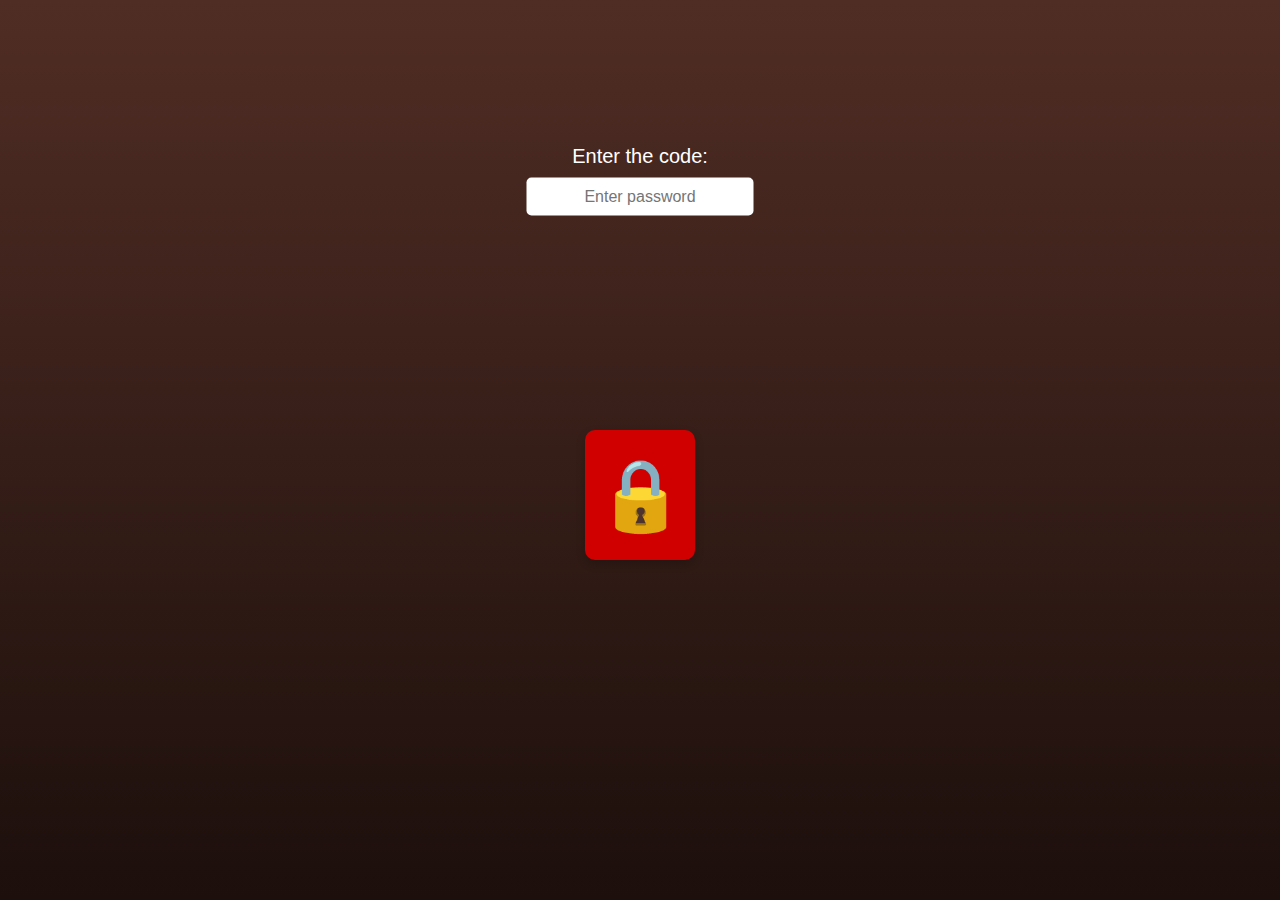
<file: index.html>
<!DOCTYPE html>
<html lang="en">
<head>
    <meta charset="UTF-8">
    <meta name="viewport" content="width=device-width, initial-scale=1.0">
    <title>Chocolate Melt Effect</title>
    <style>
        body {
            margin: 0;
            overflow: hidden;
            background: #1c0f0c;
            font-family: Arial, sans-serif;
        }

        .half {
            width: 50%;
            height: 100%;
            background: linear-gradient(#502d24, #1c0f0c);
            position: absolute;
            transition: all 1.5s ease-in-out;
            display: flex;
            justify-content: center;
            align-items: center;
        }

        #left-half {
            left: 0;
            clip-path: polygon(0 0, 100% 0, 100% 100%, 0 100%);
        }

        #right-half {
            right: 0;
            clip-path: polygon(0 0, 100% 0, 100% 100%, 0 100%);
        }

        #lock {
            width: 80px;
            height: 100px;
            background: #d00000;
            position: absolute;
            bottom: 45%;
            left: 50%;
            transform: translate(-50%, 50%);
            border-radius: 10px;
            display: flex;
            justify-content: center;
            align-items: center;
            color: white;
            font-weight: bold;
            font-size: 70px;
            z-index: 10;
            box-shadow: 0 4px 10px rgba(0, 0, 0, 0.2);
            padding: 15px;
            transition: transform 0.5s ease-in-out, opacity 0.5s ease-in-out;
        }

        #key {
            width: 120px;
            height: 120px;
            background: transparent;
            position: absolute;
            bottom: 30px; /* Positioned slightly below the lock */
            left: 50%;
            transform: translateX(-50%);
            cursor: grab;
            border-radius: 50%;
            text-align: center;
            line-height: 60px;
            font-size: 50px;
            font-weight: bold;
            color: #ffeb3b;
            z-index: 10;
            transition: transform 0.2s ease-in-out, opacity 0.5s ease-in-out;
            opacity: 0; /* Initially hidden */
        }

        #key:active {
            transform: scale(1.1);
        }

        /* Melting effect with curves */
        @keyframes melt-left {
            0% {
                clip-path: polygon(0 0, 100% 0, 100% 100%, 0 100%);
            }
            100% {
                clip-path: polygon(0 0, 100% 0, 80% 100%, 0 100%);
                transform: translateY(100%) rotate(-10deg);
                opacity: 0;
            }
        }

        @keyframes melt-right {
            0% {
                clip-path: polygon(0 0, 100% 0, 100% 100%, 0 100%);
            }
            100% {
                clip-path: polygon(20% 0, 100% 0, 100% 100%, 0 100%);
                transform: translateY(100%) rotate(10deg);
                opacity: 0;
            }
        }

        .melt-left {
            animation: melt-left 2s ease-in-out forwards;
        }

        .melt-right {
            animation: melt-right 2s ease-in-out forwards;
        }

        /* Drop animation for the lock */
        @keyframes drop {
            0% {
                transform: translate(-50%, 50%) scale(1.2);
            }
            100% {
                transform: translate(-50%, 100vh) scale(1.2);
                opacity: 0;
            }
        }

        .drop-lock {
            animation: drop 1s ease-in-out forwards;
        }

        /* Single div after melting */
        #single-div {
            width: 100%;
            height: 100%;
            background: linear-gradient(#502d24, #1c0f0c);
            position: absolute;
            top: 0;
            left: 0;
            opacity: 0;
            transition: opacity 1.5s ease-in-out;
            z-index: 5;
        }

        .show-single-div {
            opacity: 1 !important;
        }

        /* Password input styling */
        #password-container {
            position: absolute;
            top: 20%;
            left: 50%;
            transform: translate(-50%, -50%);
            text-align: center;
            z-index: 20;
        }

        #password-container label {
            color: white;
            font-size: 20px;
            margin-bottom: 10px;
            display: block;
        }

        #password-container input {
            padding: 10px;
            font-size: 16px;
            border-radius: 5px;
            border: none;
            outline: none;
            text-align: center;
        }

        /* Responsive adjustments */
        @media (max-width: 768px) {
            #lock {
                width: 60px;
                height: 80px;
                font-size: 50px;
            }

            #key {
                width: 80px;
                height: 80px;
                font-size: 40px;
                line-height: 40px;
            }
        }
    </style>
</head>
<body>
    <div id="container">
        <div id="left-half" class="half"></div>
        <div id="right-half" class="half"></div>
        <div id="single-div"></div>
    </div>
    <div id="lock">🔒</div>
    <div id="key">🔑</div>

    <!-- Password input container -->
    <div id="password-container">
        <label for="password">Enter the code:</label>
        <input type="password" id="password" placeholder="Enter password">
    </div>

    <script>
        let key = document.getElementById("key");
        let lock = document.getElementById("lock");
        let leftHalf = document.getElementById("left-half");
        let rightHalf = document.getElementById("right-half");
        let singleDiv = document.getElementById("single-div");
        let passwordInput = document.getElementById("password");
        let passwordContainer = document.getElementById("password-container");
        let isDragging = false;

        // Password validation
        passwordInput.addEventListener('input', function() {
            if (passwordInput.value === '0407') {
                // Show the key
                key.style.opacity = '1';
                // Hide the password container
                passwordContainer.style.display = 'none';
            }
        });

        // Mouse and touch event handlers
        key.addEventListener('mousedown', startDrag);
        key.addEventListener('touchstart', startDrag);

        document.addEventListener('mousemove', drag);
        document.addEventListener('touchmove', drag);

        document.addEventListener('mouseup', endDrag);
        document.addEventListener('touchend', endDrag);

        function startDrag(event) {
            event.preventDefault();
            isDragging = true;
            key.style.cursor = 'grabbing';
        }

        function drag(event) {
            if (isDragging) {
                let clientX, clientY;

                if (event.type === 'touchmove') {
                    clientX = event.touches[0].clientX;
                    clientY = event.touches[0].clientY;
                } else {
                    clientX = event.clientX;
                    clientY = event.clientY;
                }

                let x = clientX - key.offsetWidth / 2;
                let y = clientY - key.offsetHeight / 2;
                key.style.left = `${x}px`;
                key.style.top = `${y}px`;
            }
        }

        function endDrag(event) {
            if (isDragging) {
                isDragging = false;
                key.style.cursor = 'grab';

                let keyRect = key.getBoundingClientRect();
                let lockRect = lock.getBoundingClientRect();

                if (keyRect.left < lockRect.right &&
                    keyRect.right > lockRect.left &&
                    keyRect.top < lockRect.bottom &&
                    keyRect.bottom > lockRect.top) {
                    // Unlock the lock
                    lock.innerHTML = '🔓';
                    lock.style.backgroundColor = '#4CAF50';
                    lock.style.transform = 'translate(-50%, 50%) scale(1.2)';

                    // Apply melting effect to halves
                    leftHalf.classList.add('melt-left');
                    rightHalf.classList.add('melt-right');

                    // Show the single div after melting
                    setTimeout(() => {
                        singleDiv.classList.add('show-single-div');
                    }, 1500); // Delay to sync with melting animation

                    // Drop the lock
                    setTimeout(() => {
                        lock.classList.add('drop-lock');
                    }, 2000); // Delay to sync with melting animation

                    // Redirect to test.html after the lock drops
                    setTimeout(() => {
                        window.location.href = 'test.html';
                    }, 3000); // Delay to sync with drop animation

                    // Hide the key
                    key.style.opacity = '0';
                }
            }
        }
    </script>
</body>
</html>
</file>
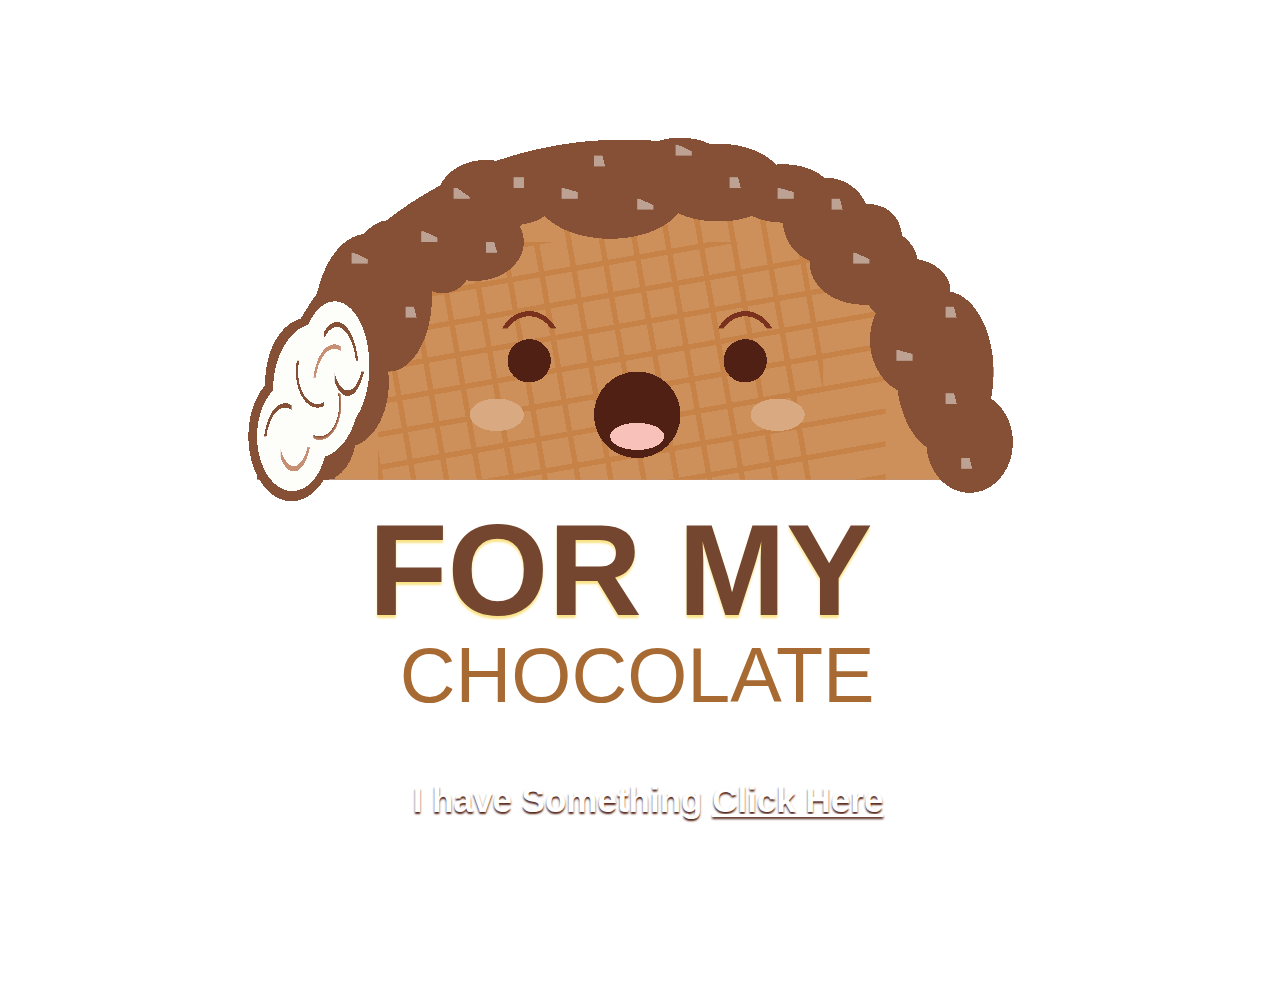
<file: test.html>
<!DOCTYPE html>
<html lang="en">
  <head>
    <meta charset="UTF-8" />
    <meta name="viewport" content="width=device-width, initial-scale=1.0" />
    <title>UntoldCoding</title>
    <link rel="stylesheet" href="style.css" />
  </head>
  <body>
    <div class="discontinued"></div>
    <div class="main">
      <p>I have Something <a href="Test2.html">Click Here</a></p>
    </div>
  </body>
</html>
</file>
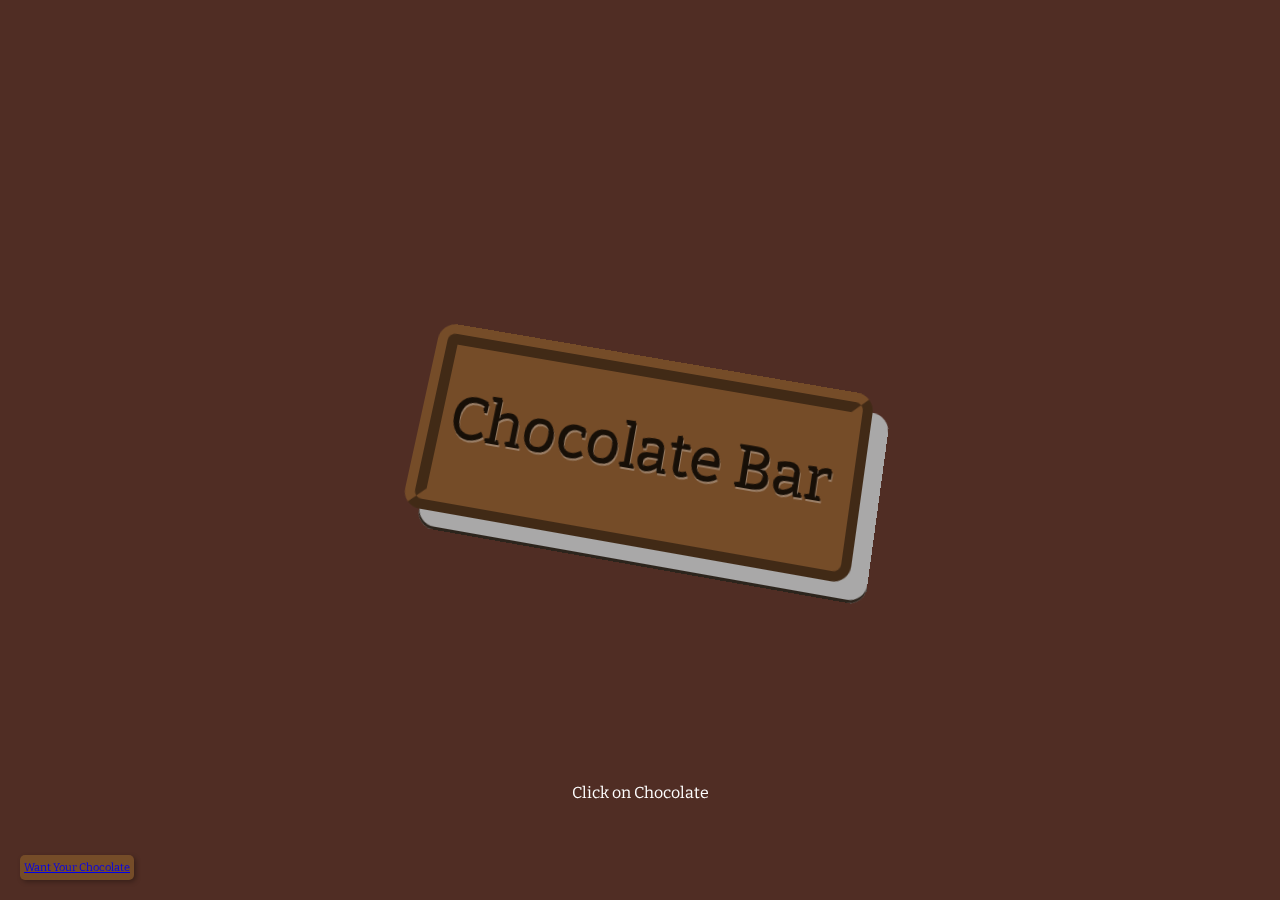
<file: Test2.html>
<!DOCTYPE html>
<html lang="en">

<head>
  <meta charset="UTF-8" />
  <meta name="viewport" content="width=device-width, initial-scale=1.0" />
  <title>UntoldCoding</title>
  <link rel="stylesheet" href="style2.css" />
</head>

<body>
  <button class="chocolate-button">
    <div class="crumbs"></div>
    <span class="bar">
      <span class="text"> Chocolate Bar</span>
    </span>
  </button>

  <div class="instructions">Click on Chocolate</div>

  <!-- Audio element for crunch sound -->
  <audio id="crunch-sound" src="big-crunch-2-90138.mp3"></audio>

  <!-- New button at the bottom left -->
  <button class="want-chocolate-button"><a href="test3.html">Want Your Chocolate</a></button>

  <script>
    console.clear();

    const elButton = document.querySelector(".chocolate-button");
    const crunchSound = document.getElementById("crunch-sound");
    const wantChocolateButton = document.querySelector(".want-chocolate-button");

    const handleInteraction = (event) => {
      const offsetX = event.offsetX || event.touches[0].clientX - event.target.getBoundingClientRect().left;
      const offsetY = event.offsetY || event.touches[0].clientY - event.target.getBoundingClientRect().top;

      if (!elButton.matches(":focus")) {
        elButton.style.setProperty("--x", offsetX);
        elButton.style.setProperty("--y", offsetY);
      }
    };

    elButton.addEventListener("mousedown", handleInteraction);
    elButton.addEventListener("touchstart", handleInteraction);

    elButton.addEventListener("click", () => {
      crunchSound.currentTime = 0; // Reset the sound to start
      crunchSound.playbackRate = 2.0; // Set playback speed to 2x
      crunchSound.play();
    });

    elButton.addEventListener("touchend", () => {
      crunchSound.currentTime = 0; // Reset the sound to start
      crunchSound.playbackRate = 2.0; // Set playback speed to 2x
      crunchSound.play();
    });

    // wantChocolateButton.addEventListener("click", () => {
    //   alert("Here's your chocolate!");
    // });
  </script>
</body>

</html>
</file>
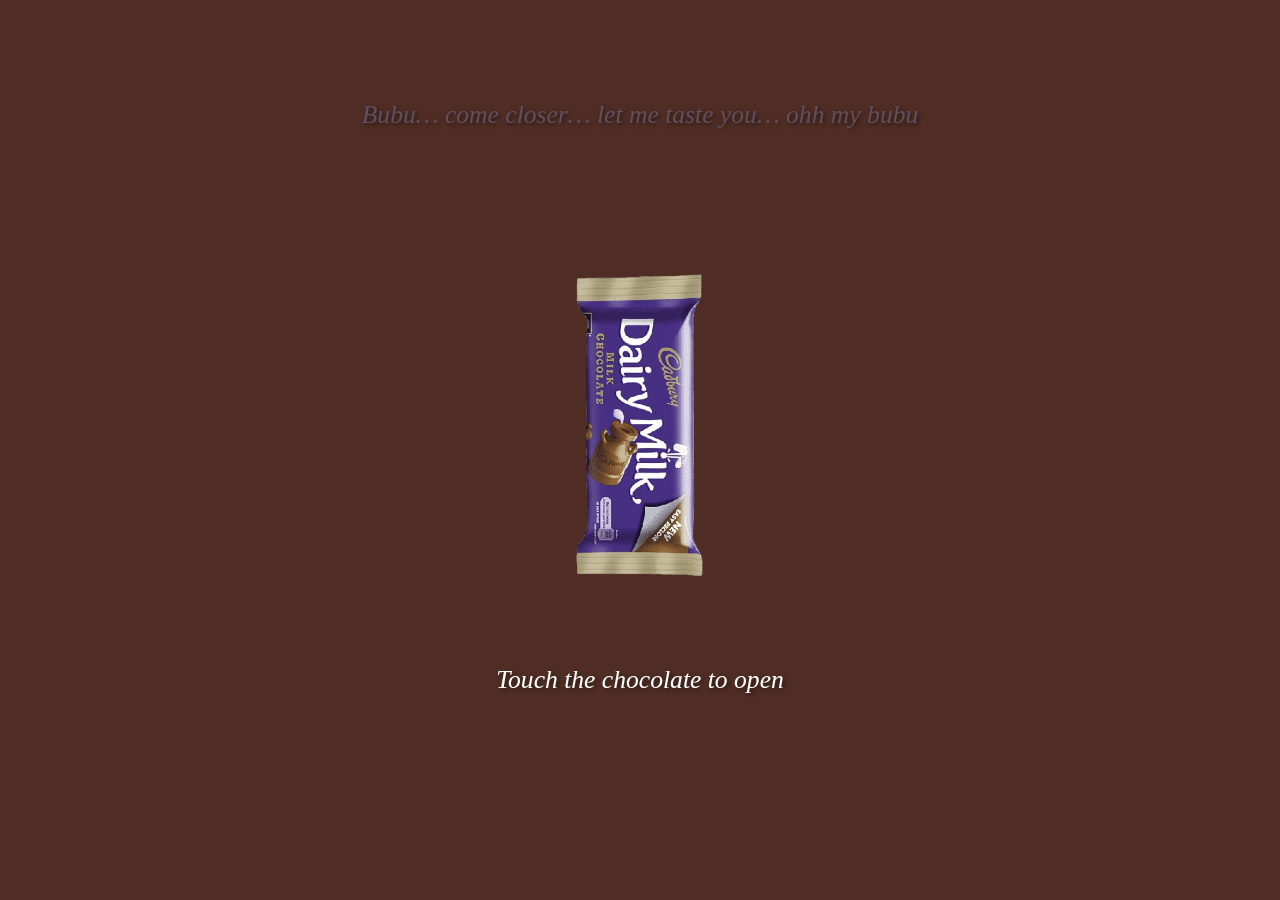
<file: test3.html>
<!DOCTYPE html>
<html lang="en">

<head>
    <meta charset="UTF-8">
    <meta name="viewport" content="width=device-width, initial-scale=1.0, maximum-scale=1.0, user-scalable=no">
    <title>Romantic Chocolate Experience</title>
    <style>
        html,
        body {
            height: 100%;
            width: 100%;
            margin: 0;
            padding: 0;
            overflow: hidden;
        }

        body {
            display: flex;
            flex-direction: column;
            justify-content: center;
            align-items: center;
            background: #502d24;
            transform-style: preserve-3d;
            perspective: 1000px;
        }

        #chocoPic {
            mix-blend-mode: multiply;
            width: 50%; /* Responsive size */
            max-width: 200px; /* Maximum size for larger screens */
            height: auto;
            cursor: pointer;
            transition: all 0.5s ease; /* Smooth transition for all properties */
            opacity: 1; /* Start fully visible */
            transform: scale(1); /* Start at normal size */
            position: relative;
        }

        #chocoPic.larger {
            width: 70%; /* Increased size for goldWrap.png */
            max-width: 300px; /* Maximum size for larger screens */
        }

        #chocoPic.hidden {
            opacity: 0; /* Hide the image */
            transform: scale(0.8); /* Slightly shrink the image */
        }

        #textMsg {
            margin-top: 20px;
            color: white;
            font-size: 2vw; /* Responsive font size */
            text-align: center;
            transition: all 0.5s ease; /* Smooth transition for text */
            font-family: 'Georgia', serif; /* Romantic font */
            font-style: italic; /* Italic for a romantic feel */
            text-shadow: 2px 2px 4px rgba(0, 0, 0, 0.5); /* Soft shadow for depth */
        }

        #textMsg.final {
            font-size: 4vw; /* Larger font size */
            font-weight: bold;
            color: #ff69b4; /* Hot pink color */
            text-shadow: 5px 5px 10px rgba(255, 105, 180, 0.7); /* Glowing shadow */
            transform: scale(1.5) rotateX(10deg) rotateY(10deg);
            position: absolute;
            top: 50%;
            left: 50%;
            transform: translate(-50%, -50%) scale(1.5) rotateX(10deg) rotateY(10deg);
            animation: pulse 2s infinite alternate; /* Pulsating effect */
            z-index: 3; /* Ensure final text is above everything */
        }

        @keyframes pulse {
            0% {
                transform: translate(-50%, -50%) scale(1.5) rotateX(10deg) rotateY(10deg);
            }
            100% {
                transform: translate(-50%, -50%) scale(1.6) rotateX(15deg) rotateY(15deg);
            }
        }

        /* Lyrics container */
        #lyrics {
            position: absolute;
            top: 100px; /* Position above the image */
            color: rgb(96, 79, 95);
            text-shadow: #000000;
            font-size: 2vw; /* Responsive font size */
            text-align: center;
            width: 100%;
            opacity: 0; /* Start hidden */
            transition: opacity 0.5s ease;
            font-family: 'Georgia', serif; /* Romantic font */
            font-style: italic; /* Italic for a romantic feel */
            text-shadow: 2px 2px 4px rgba(0, 0, 0, 0.5); /* Soft shadow for depth */
        }

        /* Hide the audio element */
        audio {
            display: none;
        }
    </style>
</head>

<body>
    <!-- Audio element for playing the song -->
    <audio id="backgroundMusic" autoplay loop>
        <source src="ChocoWhispered.mp3" type="audio/mpeg">
        Your browser does not support the audio element.
    </audio>

    <img id="chocoPic" src="chocowrapper.JPG.png" alt="Chocolate">
    <div id="textMsg">Touch the chocolate to open</div>
    <div id="lyrics"></div> <!-- Lyrics container -->

    <script>
        // Lyrics array with timings
        const lyrics = [
            { text: "Bubu… come closer… let me taste you… ohh my bubu", start: 0, end: 9.7 },
            { text: "Drippin’ like chocolate on my skin,", start: 10, end: 11.9 },
            { text: "Bubu, let me dive right in,", start: 12.3, end: 14 },
            { text: "Your lips, caramel fire,", start: 15.8, end: 18 },
            { text: "One touch, I burn with desire.", start: 18.7, end: 22 },
            { text: "Mmm… your love melts me slow,", start: 22.2, end: 24.8 },
            { text: "Dudu’s hands never letting go,", start: 25, end: 27 },
            { text: "Dark and sweet, just like the night,", start: 27.5, end: 30.3 },
            { text: "Bubu, take me deep inside…", start: 30.8, end: 32.7 },
            { text: "Chocolate kisses, candlelight,", start: 32.9, end: 35.8 },
            { text: "Let’s make love till morning bright,", start: 35.9, end: 38 },
            { text: "Bite my lips, take control,", start: 38.8, end: 41 },
            { text: "On this night, just lose it all.", start: 41.5, end: 44 },
            { text: "Bubu… your taste stays on me… forever.", start: 44.8, end: 49.7 },
            { text: "come closer… let me taste you", start: 51.8, end: 55 },
            { text: "🎶♪♬", start: 55.4, end: 120 }
        ];

        // Play the background music when the page loads
        window.onload = function () {
            const backgroundMusic = document.getElementById('backgroundMusic');
            backgroundMusic.play();

            // Start displaying lyrics
            displayLyrics();
        };

        let currentPic = 1;
        const chocoPic = document.getElementById('chocoPic');
        const textMsg = document.getElementById('textMsg');
        const lyricsDiv = document.getElementById('lyrics');

        // Function to display lyrics with precise timing
        function displayLyrics() {
            let index = 0;
            const backgroundMusic = document.getElementById('backgroundMusic');

            function showNextLine() {
                if (index < lyrics.length) {
                    const currentLyric = lyrics[index];
                    const duration = (currentLyric.end - currentLyric.start) * 1000; // Convert to milliseconds

                    // Wait until the start time of the lyric
                    setTimeout(() => {
                        lyricsDiv.textContent = currentLyric.text;
                        lyricsDiv.style.opacity = 1; // Fade in

                        // Hide the lyric after its duration
                        setTimeout(() => {
                            lyricsDiv.style.opacity = 0; // Fade out
                            index++;
                            showNextLine(); // Show the next lyric
                        }, duration);
                    }, (currentLyric.start - backgroundMusic.currentTime) * 1000);
                } else {
                    // Loop the lyrics
                    index = 0;
                    showNextLine();
                }
            }

            showNextLine();
        }

        // Click and touch event listener for the chocolate image
        chocoPic.addEventListener('click', handleChocoClick);
        chocoPic.addEventListener('touchstart', function (event) {
            event.preventDefault(); // Prevent default touch behavior
            handleChocoClick();
        });

        function handleChocoClick() {
            chocoPic.classList.add('hidden'); // Hide the current image smoothly

            setTimeout(() => {
                if (currentPic === 1) {
                    chocoPic.src = 'goldWrap.png';
                    chocoPic.classList.add('larger'); // Add the larger class
                    textMsg.textContent = 'Touch again';
                    currentPic = 2;
                } else if (currentPic === 2) {
                    chocoPic.src = 'pic1.jpg';
                    chocoPic.classList.remove('larger'); // Remove the larger class
                    textMsg.textContent = 'Here is your chocolate';
                    currentPic = 3;
                }else {
                    chocoPic.style.display = 'none'; // Hide the image
                    textMsg.textContent = 'Happy Chocolate Day!🙈🤭🍫';
                    textMsg.classList.add('final'); // Add the final style
                    return; // Exit the function early
                }

                chocoPic.classList.remove('hidden'); // Show the new image smoothly
            }, 500); // Wait for the transition to complete before changing the image
        }
    </script>
</body>

</html>
</file>
<file: style.css>
div,
div:before,
div:after {
  display: block;
  content: "";
  position: absolute;
  box-sizing: border-box;
}

body {
  height: 100vh;
  width: 100vw;
  display: flex;
  justify-content: center;
  align-items: center;
  background: url(https://i.postimg.cc/RFvH4Fk2/chocolate-183543-1280.jpg);
  background-size: cover;
  background-repeat: no-repeat;
}

div.discontinued {
  width: 100vmin;
  height: 100vmin;
  display: flex;
  transform: scale(1.2);
  position: relative;
  justify-content: center;
  align-items: center;
  margin: 0 auto;
  background: radial-gradient(
        ellipse at 50% 120%,
        transparent 2.6vmin,
        #7a311e 2.6vmin,
        #7a311e 3vmin,
        transparent 3vmin
      )
      calc(-5vmin + 34vmin) calc(-10vmin + 38vmin) / 20vmin 10vmin no-repeat,
    radial-gradient(
        ellipse at 50% 120%,
        transparent 2.6vmin,
        #7a311e 2.6vmin,
        #7a311e 3vmin,
        transparent 3vmin
      )
      calc(-5vmin + 54vmin) calc(-10vmin + 38vmin) / 20vmin 10vmin no-repeat,
    radial-gradient(ellipse, #512014 2vmin, transparent 2vmin)
      calc(-5vmin + 38vmin) calc(-10vmin + 45vmin) / 12vmin 12vmin no-repeat,
    radial-gradient(ellipse, #512014 2vmin, transparent 2vmin)
      calc(-5vmin + 58vmin) calc(-10vmin + 45vmin) / 12vmin 12vmin no-repeat,
    radial-gradient(ellipse, #d9aa82 2.5vmin, transparent 2.5vmin)
      calc(-5vmin + 31vmin) calc(-10vmin + 50vmin) / 20vmin 12vmin no-repeat,
    radial-gradient(ellipse, #d9aa82 2.5vmin, transparent 2.5vmin)
      calc(-5vmin + 57vmin) calc(-10vmin + 50vmin) / 20vmin 12vmin no-repeat,
    radial-gradient(ellipse, #f8c2bb 2.5vmin, transparent 2.5vmin)
      calc(-5vmin + 44vmin) calc(-10vmin + 53vmin) / 20vmin 10vmin no-repeat,
    radial-gradient(ellipse, #512014 4vmin, transparent 2.5vmin)
      calc(-5vmin + 44vmin) calc(-10vmin + 46vmin) / 20vmin 20vmin no-repeat,
    linear-gradient(25deg, #bda293 1vmin, transparent 0.5vmin)
      calc(-5vmin + 27.5vmin) calc(-10vmin + 41vmin) / 1.5vmin 1vmin no-repeat,
    linear-gradient(75deg, #bda293 1vmin, transparent 0.5vmin)
      calc(-5vmin + 32.5vmin) calc(-10vmin + 46vmin) / 1.5vmin 1vmin no-repeat,
    linear-gradient(25deg, #bda293 1vmin, transparent 0.5vmin)
      calc(-5vmin + 57.5vmin) calc(-10vmin + 31vmin) / 1.5vmin 1vmin no-repeat,
    linear-gradient(75deg, #bda293 1vmin, transparent 0.5vmin)
      calc(-5vmin + 82.5vmin) calc(-10vmin + 46vmin) / 1.5vmin 1vmin no-repeat,
    linear-gradient(25deg, #bda293 1vmin, transparent 0.5vmin)
      calc(-5vmin + 74vmin) calc(-10vmin + 41vmin) / 1.5vmin 1vmin no-repeat,
    linear-gradient(75deg, #bda293 1vmin, transparent 0.5vmin)
      calc(-5vmin + 82.5vmin) calc(-10vmin + 54vmin) / 1.5vmin 1vmin no-repeat,
    linear-gradient(25deg, #bda293 1vmin, transparent 0.5vmin)
      calc(-5vmin + 34vmin) calc(-10vmin + 39vmin) / 1.5vmin 1vmin no-repeat,
    linear-gradient(75deg, #bda293 1vmin, transparent 0.5vmin)
      calc(-5vmin + 62.5vmin) calc(-10vmin + 34vmin) / 1.5vmin 1vmin no-repeat,
    linear-gradient(25deg, #bda293 1vmin, transparent 0.5vmin)
      calc(-5vmin + 54vmin) calc(-10vmin + 36vmin) / 1.5vmin 1vmin no-repeat,
    linear-gradient(95deg, #bda293 1vmin, transparent 0.5vmin)
      calc(-5vmin + 42.5vmin) calc(-10vmin + 34vmin) / 1.5vmin 1vmin no-repeat,
    linear-gradient(35deg, #bda293 1vmin, transparent 0.5vmin)
      calc(-5vmin + 37vmin) calc(-10vmin + 35vmin) / 1.5vmin 1vmin no-repeat,
    linear-gradient(75deg, #bda293 1vmin, transparent 0.5vmin)
      calc(-5vmin + 40vmin) calc(-10vmin + 40vmin) / 1.5vmin 1vmin no-repeat,
    linear-gradient(15deg, #bda293 1vmin, transparent 0.5vmin)
      calc(-5vmin + 47vmin) calc(-10vmin + 35vmin) / 1.5vmin 1vmin no-repeat,
    linear-gradient(75deg, #bda293 1vmin, transparent 0.5vmin)
      calc(-5vmin + 50vmin) calc(-10vmin + 32vmin) / 1.5vmin 1vmin no-repeat,
    linear-gradient(15deg, #bda293 1vmin, transparent 0.5vmin)
      calc(-5vmin + 67vmin) calc(-10vmin + 35vmin) / 1.5vmin 1vmin no-repeat,
    linear-gradient(75deg, #bda293 1vmin, transparent 0.5vmin)
      calc(-5vmin + 72vmin) calc(-10vmin + 36vmin) / 1.5vmin 1vmin no-repeat,
    linear-gradient(15deg, #bda293 1vmin, transparent 0.5vmin)
      calc(-5vmin + 78vmin) calc(-10vmin + 50vmin) / 1.5vmin 1vmin no-repeat,
    linear-gradient(75deg, #bda293 1vmin, transparent 0.5vmin)
      calc(-5vmin + 84vmin) calc(-10vmin + 60vmin) / 1.5vmin 1vmin no-repeat,
    radial-gradient(
        ellipse at 90% 110%,
        transparent 1.8vmin,
        #c78f74 1.8vmin,
        #c78f74 2vmin,
        transparent 1vmin
      )
      calc(-5vmin + 20.5vmin) calc(-10vmin + 42.5vmin) / 6vmin 10vmin no-repeat,
    radial-gradient(
        ellipse at 90% 110%,
        transparent 1.8vmin,
        #865036 1.8vmin,
        #865036 2vmin,
        transparent 1vmin
      )
      calc(-5vmin + 16vmin) calc(-10vmin + 48vmin) / 6vmin 10vmin no-repeat,
    radial-gradient(
        ellipse at 10% 10%,
        transparent 1.8vmin,
        #865036 1.8vmin,
        #c78f74 2vmin,
        transparent 1vmin
      )
      calc(-5vmin + 24vmin) calc(-10vmin + 54vmin) / 6vmin 10vmin no-repeat,
    radial-gradient(
        ellipse at 90% 10%,
        transparent 1.8vmin,
        #865036 1.8vmin,
        #865036 2vmin,
        transparent 1vmin
      )
      calc(-5vmin + 19vmin) calc(-10vmin + 51vmin) / 6vmin 10vmin no-repeat,
    radial-gradient(
        ellipse at 20% -20%,
        transparent 1.5vmin,
        #c78f74 1.5vmin,
        #c78f74 1.7vmin,
        transparent 1.7vmin
      )
      calc(-5vmin + 21vmin) calc(-10vmin + 59vmin) / 6vmin 10vmin no-repeat,
    radial-gradient(
        ellipse at 20% -20%,
        transparent 1.5vmin,
        #865036 1.5vmin,
        #865036 1.7vmin,
        transparent 1.7vmin
      )
      calc(-5vmin + 26vmin) calc(-10vmin + 52vmin) / 6vmin 10vmin no-repeat,
    radial-gradient(
        ellipse at 20% 110%,
        transparent 1.8vmin,
        #865036 1.8vmin,
        #865036 2vmin,
        transparent 1vmin
      )
      calc(-5vmin + 25vmin) calc(-10vmin + 41vmin) / 6vmin 10vmin no-repeat,
    radial-gradient(ellipse, #fdfdf9 3.2vmin, transparent 1vmin)
      calc(-5vmin + 22vmin) calc(-10vmin + 44vmin) / 8vmin 15vmin no-repeat,
    radial-gradient(ellipse, #fdfdf9 4vmin, transparent 1vmin)
      calc(-5vmin + 19.75vmin) calc(-10vmin + 46.75vmin) / 9vmin 14vmin
      no-repeat,
    radial-gradient(ellipse, #fdfdf9 3.25vmin, transparent 1vmin)
      calc(-5vmin + 17.5vmin) calc(-10vmin + 51vmin) / 9vmin 14vmin no-repeat,
    radial-gradient(ellipse at 0% 0%, #fdfdf9 4.5vmin, transparent 1vmin)
      calc(-5vmin + 22vmin) calc(-10vmin + 53vmin) / 5vmin 10vmin no-repeat,
    radial-gradient(ellipse, #865036 4vmin, transparent 1vmin)
      calc(-5vmin + 78.75vmin) calc(-10vmin + 51.5vmin) / 12vmin 14vmin
      no-repeat,
    radial-gradient(ellipse, #865036 4.5vmin, transparent 1vmin)
      calc(-5vmin + 73.5vmin) calc(-10vmin + 41.5vmin) / 13vmin 15vmin no-repeat,
    radial-gradient(ellipse, #865036 4.5vmin, transparent 1vmin)
      calc(-5vmin + 78vmin) calc(-10vmin + 44.5vmin) / 9vmin 15vmin no-repeat,
    radial-gradient(ellipse, #865036 4vmin, transparent 1vmin)
      calc(-5vmin + 73vmin) calc(-10vmin + 40vmin) / 12vmin 9vmin no-repeat,
    radial-gradient(ellipse, #865036 5vmin, transparent 1vmin)
      calc(-5vmin + 69vmin) calc(-10vmin + 37.5vmin) / 12vmin 9vmin no-repeat,
    radial-gradient(ellipse, #865036 3vmin, transparent 1vmin)
      calc(-5vmin + 71vmin) calc(-10vmin + 35vmin) / 9vmin 9vmin no-repeat,
    radial-gradient(ellipse, #865036 4vmin, transparent 1vmin)
      calc(-5vmin + 67vmin) calc(-10vmin + 33.5vmin) / 9vmin 9vmin no-repeat,
    radial-gradient(ellipse, #865036 4.5vmin, transparent 1vmin)
      calc(-5vmin + 60vmin) calc(-10vmin + 31vmin) / 15vmin 9vmin no-repeat,
    radial-gradient(ellipse, #865036 7vmin, transparent 1vmin)
      calc(-5vmin + 44vmin) calc(-10vmin + 31vmin) / 15vmin 9vmin no-repeat,
    radial-gradient(ellipse, #865036 6vmin, transparent 1vmin)
      calc(-5vmin + 54vmin) calc(-10vmin + 30vmin) / 15vmin 9vmin no-repeat,
    radial-gradient(ellipse, #865036 4.5vmin, transparent 1vmin)
      calc(-5vmin + 47vmin) calc(-10vmin + 29vmin) / 15vmin 9vmin no-repeat,
    radial-gradient(ellipse, #865036 3.75vmin, transparent 1vmin)
      calc(-5vmin + 52vmin) calc(-10vmin + 29.25vmin) / 12vmin 6vmin no-repeat,
    radial-gradient(ellipse, #865036 3.75vmin, transparent 1vmin)
      calc(-5vmin + 47vmin) calc(-10vmin + 30vmin) / 11vmin 4vmin no-repeat,
    radial-gradient(ellipse, #865036 3.75vmin, transparent 1vmin)
      calc(-5vmin + 43vmin) calc(-10vmin + 31vmin) / 8vmin 4vmin no-repeat,
    radial-gradient(ellipse at left top, #865036 3.75vmin, transparent 1vmin)
      calc(-5vmin + 29vmin) calc(-10vmin + 43vmin) / 8vmin 11vmin no-repeat,
    radial-gradient(ellipse, #865036 4.5vmin, transparent 1vmin)
      calc(-5vmin + 35vmin) calc(-10vmin + 32vmin) / 10vmin 8vmin no-repeat,
    radial-gradient(ellipse, #865036 3.5vmin, transparent 1vmin)
      calc(-5vmin + 38vmin) calc(-10vmin + 31.5vmin) / 10vmin 8vmin no-repeat,
    radial-gradient(ellipse, #865036 4.5vmin, transparent 1vmin)
      calc(-5vmin + 34vmin) calc(-10vmin + 36vmin) / 10vmin 8vmin no-repeat,
    radial-gradient(ellipse, #865036 3.5vmin, transparent 1vmin)
      calc(-5vmin + 35vmin) calc(-10vmin + 33vmin) / 10vmin 8vmin no-repeat,
    radial-gradient(ellipse, #865036 3vmin, transparent 1vmin)
      calc(-5vmin + 32vmin) calc(-10vmin + 36vmin) / 8vmin 10vmin no-repeat,
    radial-gradient(ellipse at bottom right, #865036 5vmin, transparent 1vmin)
      calc(-5vmin + 21vmin) calc(-10vmin + 34vmin) / 8vmin 14vmin no-repeat,
    radial-gradient(ellipse, #865036 4vmin, transparent 1vmin)
      calc(-5vmin + 27vmin) calc(-10vmin + 38vmin) / 8vmin 14vmin no-repeat,
    radial-gradient(ellipse at left top, #865036 3vmin, transparent 1vmin)
      calc(-5vmin + 27vmin) calc(-10vmin + 48vmin) / 6vmin 14vmin no-repeat,
    radial-gradient(ellipse, #865036 4vmin, transparent 1vmin)
      calc(-5vmin + 17.5vmin) calc(-10vmin + 44vmin) / 12vmin 18vmin no-repeat,
    radial-gradient(ellipse at left, #865036 4vmin, transparent 1vmin)
      calc(-5vmin + 27vmin) calc(-10vmin + 44vmin) / 6vmin 18vmin no-repeat,
    radial-gradient(ellipse, #865036 4vmin, transparent 1vmin)
      calc(-5vmin + 16vmin) calc(-10vmin + 49vmin) / 12vmin 18vmin no-repeat,
    radial-gradient(ellipse at left, #865036 3vmin, transparent 1vmin)
      calc(-5vmin + 25vmin) calc(-10vmin + 48.5vmin) / 6vmin 18vmin no-repeat,
    repeating-linear-gradient(
        80deg,
        #c78347 0vmin,
        #c78347 0.5vmin,
        transparent 0.5vmin,
        transparent 3vmin
      )
      calc(-5vmin + 30vmin) calc(-10vmin + 40vmin) / 17vmin 22vmin no-repeat,
    repeating-linear-gradient(
        80deg,
        #c78347 0vmin,
        #c78347 0.5vmin,
        transparent 0.5vmin,
        transparent 3vmin
      )
      calc(-5vmin + 45.25vmin) calc(-10vmin + 36vmin) / 26vmin 26vmin no-repeat,
    repeating-linear-gradient(
        -10deg,
        #c78347 0vmin,
        #c78347 0.5vmin,
        transparent 0.5vmin,
        transparent 3vmin
      )
      calc(-5vmin + 30vmin) calc(-10vmin + 40vmin) / 47vmin 22vmin no-repeat,
    radial-gradient(ellipse at 50% 100%, #cd905b 30vmin, transparent 1vmin)
      calc(-5vmin + 16vmin) calc(-10vmin + 22vmin) / 80vmin 40vmin no-repeat,
    radial-gradient(ellipse at 46% 100%, #865036 34vmin, transparent 1vmin)
      calc(-5vmin + 16vmin) calc(-10vmin + 22vmin) / 80vmin 40vmin no-repeat;
}

div.discontinued:after {
  width: 100vmin;
  height: 100vmin;
  left: -1vmin;
  text-align: center;
  z-index: 99;
  padding-top: 55vmin;
  font-size: 12vmin;
  font-weight: 900;
  transform: scale(1);
  z-index: 999;
  color: #74452f;
  text-shadow: 0 2px 2px #fae385;
  line-height: 0.9;
  text-transform: uppercase;
  white-space: pre-wrap;
  font-family: "Oswald", sans-serif;
  content: "FOr My ";
}

div.discontinued:before {
  width: 100vmin;
  height: 100vmin;
  left: -1vmin;
  text-align: center;
  z-index: 99;
  padding-top: 67vmin;
  font-size: 7.15vmin;
  font-weight: 400;
  transform: scale(1);
  z-index: 999;
  color: #a86a33;
  line-height: 0.9;
  text-transform: uppercase;
  white-space: pre-wrap;
  font-family: "Oswald", sans-serif;
  content: "Chocolate";
  text-shadow: 0 2px 2px #ffffff;
}

.main {
  color: #ffffff;
  position: absolute;
  bottom: 5%;
  font-weight: 600;
  font-size: 35px;
  font-family: "Oswald", sans-serif;
  text-shadow: 0 2px 2px #512014;
}
.main a {
  color: white;
  text-shadow: 0 2px 2px #512014;
}
.main a:hover {
  color: rgb(230, 47, 47);
  text-shadow: 0 2px 2px #ffffff;
}
</file>
<file: style2.css>
@import url("https://fonts.googleapis.com/css?family=Bitter:700&display=swap");
*,
*:before,
*:after {
  position: relative;
  box-sizing: border-box;
}

html,
body {
  height: 100%;
  width: 100%;
  margin: 0;
  padding: 0;
  overflow: hidden;
}

body {
  display: flex;
  justify-content: center;
  align-items: center;
  background: #502d24;
  transform-style: preserve-3d;
  perspective: 1000px;
}

.instructions {
  position: absolute;
  bottom: 10%;

  left: 0;
  right: 0;
  padding: 0.5rem;
  text-align: center;
  font-family: Bitter, sans-serif;
  color: white;
}

:root {
  --brown: #754c28;
  --brown-light: #bcaea1a4;
  --brown-dark: #a9a8a8;
  --brown-darker: #2c241c;
  --brown-darkz: #000000;
}

.chocolate-button {
  /* Reset button styles */
  -webkit-appearance: none;
  -moz-appearance: none;
  appearance: none;
  border: none;
  background: none;
  padding: 0;
  margin: 0;
  font-size: 10vmin;
  font-family: Bitter, cursive;
  cursor: pointer;
  transform: rotateX(10deg) rotateZ(10deg);
}
@media (min-width: 600px) {
  .chocolate-button {
    font-size: 60px;
  }
}
.chocolate-button .bar {
  border-radius: 0.3em;
  display: block;
  transition: transform 0.1s ease;
}
.chocolate-button .bar:hover,
.chocolate-button .bar:focus,
.chocolate-button .bar:active {
  transform: translateY(0.05em);
}
.chocolate-button .bar:before,
.chocolate-button .bar:after {
  content: "";
  position: absolute;
  left: 0;
  width: 100%;
  height: 100%;
  z-index: -1;
  border-radius: inherit;
}
.chocolate-button .bar:before {
  background-color: var(--brown);
  border: 0.35em rgba(117, 76, 40, 0.6) ridge;
  top: 0;
  z-index: 0;
}
.chocolate-button .bar:after {
  top: 0.3em;
  left: 0.3em;
  background: var(--brown-dark);
  box-shadow: inset 0 -0.05em var(--brown-darker);
}
.chocolate-button .text,
.chocolate-button .bar:before,
.chocolate-button .bar:after {
  transition: -webkit-clip-path 0.15s steps(3, start);
  transition: clip-path 0.15s steps(3, start);
  transition: clip-path 0.15s steps(3, start),
    -webkit-clip-path 0.15s steps(3, start);
  -webkit-clip-path: polygon(
    100% 0,
    100% 100%,
    calc(30% + var(--x, 0) * 1px) 100%,
    calc(24% + var(--x, 0) * 1px) 100%,
    calc(7% + var(--x, 0) * 1px) 100%,
    calc(0% + var(--x, 0) * 1px) 100%,
    calc(-6% + var(--x, 0) * 1px) 100%,
    calc(-20% + var(--x, 0) * 1px) 100%,
    calc(-30% + var(--x, 0) * 1px) 100%,
    0 100%,
    0 0
  );
  clip-path: polygon(
    100% 0,
    100% 100%,
    calc(30% + var(--x, 0) * 1px) 100%,
    calc(24% + var(--x, 0) * 1px) 100%,
    calc(7% + var(--x, 0) * 1px) 100%,
    calc(0% + var(--x, 0) * 1px) 100%,
    calc(-6% + var(--x, 0) * 1px) 100%,
    calc(-20% + var(--x, 0) * 1px) 100%,
    calc(-30% + var(--x, 0) * 1px) 100%,
    0 100%,
    0 0
  );
}
.chocolate-button .text {
  display: block;
  padding: 1em 0.5em;
  color: var(--brown-darkz);
  opacity: 0.8;
  text-shadow: 1px 2px var(--brown-light), -1px -2px black;
}

/* ---------------------------------- */
.crumbs {
  position: absolute;
  width: 0.3em;
  height: 0.3em;
  border-radius: 50%;
  top: 0;
  left: calc(var(--x, 0) * 1px);
  pointer-events: none;
  opacity: 0;
}
.crumbs:before,
.crumbs:after {
  content: "";
  position: absolute;
  height: 100%;
  width: 100%;
  border-radius: inherit;
  box-shadow: -1.7547952103em 1.6770189606em var(--brown),
    -1.7547952103em 1.6770189606em var(--brown),
    -2.3011845128em 2.8794398227em var(--brown),
    -2.3011845128em 2.8794398227em var(--brown),
    -0.4217394874em 0.0705320589em var(--brown),
    -0.4217394874em 0.0705320589em var(--brown),
    -0.1159591693em 0.7704363452em var(--brown),
    -0.1159591693em 0.7704363452em var(--brown),
    -2.1492040765em 2.1268170697em var(--brown),
    -2.1492040765em 2.1268170697em var(--brown),
    2.4411882244em 0.9208513046em var(--brown),
    2.4411882244em 0.9208513046em var(--brown),
    2.1550483899em 1.5017137668em var(--brown),
    2.1550483899em 1.5017137668em var(--brown),
    -1.9464615267em 1.4567134934em var(--brown),
    -1.9464615267em 1.4567134934em var(--brown),
    -2.8690082426em 2.7340134596em var(--brown),
    -2.8690082426em 2.7340134596em var(--brown),
    -1.6327566611em 1.5461441639em var(--brown),
    -1.6327566611em 1.5461441639em var(--brown),
    -1.7259157274em 2.7136771803em var(--brown),
    -1.7259157274em 2.7136771803em var(--brown),
    -0.9947450354em 2.2508840811em var(--brown),
    -0.9947450354em 2.2508840811em var(--brown),
    1.6174468599em 0.1411684513em var(--brown),
    1.6174468599em 0.1411684513em var(--brown),
    -1.3639903681em 2.24584453em var(--brown),
    -1.3639903681em 2.24584453em var(--brown),
    -1.6694185722em 2.5090191985em var(--brown),
    -1.6694185722em 2.5090191985em var(--brown),
    0.3857759081em 1.2122188346em var(--brown),
    0.3857759081em 1.2122188346em var(--brown),
    -1.1774451283em 2.1662207765em var(--brown),
    -1.1774451283em 2.1662207765em var(--brown),
    -2.1704305823em 1.3741380577em var(--brown),
    -2.1704305823em 1.3741380577em var(--brown),
    0.5921977864em 0.6783236635em var(--brown),
    0.5921977864em 0.6783236635em var(--brown),
    1.0593329551em 2.6875484967em var(--brown),
    1.0593329551em 2.6875484967em var(--brown);
}
.crumbs:before {
  height: 70%;
  width: 70%;
}

/* ---------------------------------- */
.chocolate-button:focus,
.chocolate-button:active {
  outline: none;
  -webkit-animation: chomp 0.3s cubic-bezier(0.72, 0.12, 0.32, 0.96);
  animation: chomp 0.3s cubic-bezier(0.72, 0.12, 0.32, 0.96);
}
@-webkit-keyframes chomp {
  30% {
    transform: translateZ(-6vmin) rotateX(15deg) rotateZ(12deg);
  }
  70% {
    transform: translateZ(-10vmin) rotateX(0deg) rotateZ(8deg);
  }
}
@keyframes chomp {
  30% {
    transform: translateZ(-6vmin) rotateX(15deg) rotateZ(12deg);
  }
  70% {
    transform: translateZ(-10vmin) rotateX(0deg) rotateZ(8deg);
  }
}
.chocolate-button:focus .text,
.chocolate-button:focus .bar:before,
.chocolate-button:focus .bar:after,
.chocolate-button:active .text,
.chocolate-button:active .bar:before,
.chocolate-button:active .bar:after {
  transition: none;
  -webkit-clip-path: polygon(
    100% 0,
    100% 100%,
    calc(30% + var(--x, 0) * 1px) 100%,
    calc(24% + var(--x, 0) * 1px) 75%,
    calc(7% + var(--x, 0) * 1px) 58%,
    calc(0% + var(--x, 0) * 1px) 65%,
    calc(-6% + var(--x, 0) * 1px) 45%,
    calc(-20% + var(--x, 0) * 1px) 51%,
    calc(-30% + var(--x, 0) * 1px) 100%,
    0 100%,
    0 0
  );
  clip-path: polygon(
    100% 0,
    100% 100%,
    calc(30% + var(--x, 0) * 1px) 100%,
    calc(24% + var(--x, 0) * 1px) 75%,
    calc(7% + var(--x, 0) * 1px) 58%,
    calc(0% + var(--x, 0) * 1px) 65%,
    calc(-6% + var(--x, 0) * 1px) 45%,
    calc(-20% + var(--x, 0) * 1px) 51%,
    calc(-30% + var(--x, 0) * 1px) 100%,
    0 100%,
    0 0
  );
}
.chocolate-button:focus .crumbs,
.chocolate-button:active .crumbs {
  opacity: 1;
  -webkit-animation: crumbs 1.5s ease-out both;
  animation: crumbs 1.5s ease-out both;
}
@-webkit-keyframes crumbs {
  to {
    transform: translateY(100vh);
  }
}
@keyframes crumbs {
  to {
    transform: translateY(100vh);
  }
}
.chocolate-button:focus .crumbs:before,
.chocolate-button:active .crumbs:before {
  -webkit-animation: inherit;
  animation: inherit;
  -webkit-animation-name: crumbs-left;
  animation-name: crumbs-left;
  -webkit-animation-duration: 1.2s;
  animation-duration: 1.2s;
}
@-webkit-keyframes crumbs-left {
  to {
    transform: translateX(-15vw) rotate(-5deg);
  }
}
@keyframes crumbs-left {
  to {
    transform: translateX(-15vw) rotate(-5deg);
  }
}
.chocolate-button:focus .crumbs:after,
.chocolate-button:active .crumbs:after {
  -webkit-animation: inherit;
  animation: inherit;
  -webkit-animation-name: crumbs-right;
  animation-name: crumbs-right;
}
@-webkit-keyframes crumbs-right {
  to {
    transform: translateX(15vw) rotate(5deg);
  }
}
@keyframes crumbs-right {
  to {
    transform: translateX(15vw) rotate(5deg);
  }
}

.want-chocolate-button {
  position: fixed;
  bottom: 20px;
  left: 20px;
  padding: 6px 4px;
  font-size: 11px;
  font-family: Bitter, sans-serif;
  color: rgb(253, 234, 234);
  background-color: var(--brown);
  border: none;
  border-radius: 5px;
  cursor: pointer;
  box-shadow: 2px 2px 5px rgba(0, 0, 0, 0.3);
  transition: background-color 0.3sease;
}

.want-chocolate-button:hover {
  background-color: var(--brown-dark);
}
</file>
